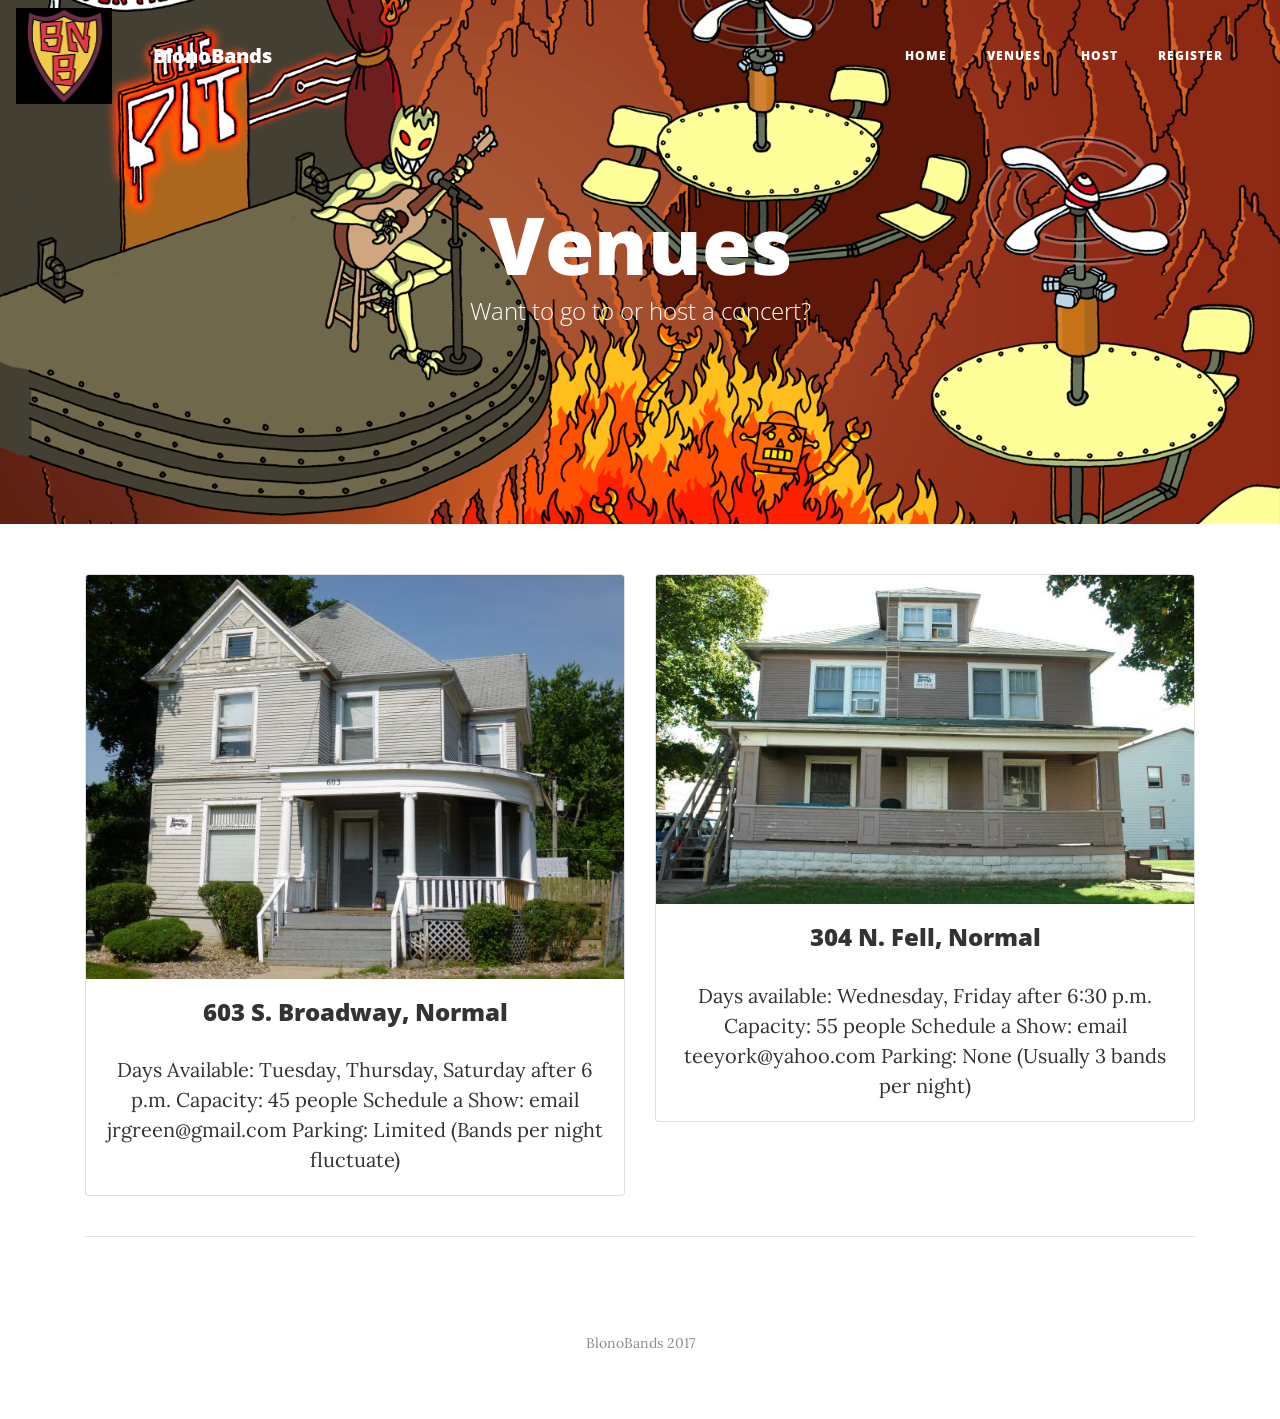
<file: venue.html>
<!DOCTYPE html>
<html lang="en">

  <head>

    <meta charset="utf-8">
    <meta name="viewport" content="width=device-width, initial-scale=1, shrink-to-fit=no">
    <meta name="description" content="">
    <meta name="author" content="">

    <title>BlonoBands</title>
    <link rel="icon" href="img/logo.ico">

    <!-- Bootstrap core CSS -->
    <link href="vendor/bootstrap/css/bootstrap.min.css" rel="stylesheet">
    <!-- Custom fonts for this template -->
    <link href="vendor/font-awesome/css/font-awesome.min.css" rel="stylesheet" type="text/css">
    <link href='https://fonts.googleapis.com/css?family=Lora:400,700,400italic,700italic' rel='stylesheet' type='text/css'>
    <link href='https://fonts.googleapis.com/css?family=Open+Sans:300italic,400italic,600italic,700italic,800italic,400,300,600,700,800' rel='stylesheet' type='text/css'>
    <!-- Custom styles for this template -->
    <link href="css/clean-blog.min.css" rel="stylesheet">
  </head>

  <body>
    <!-- Navigation -->
    <nav class="navbar navbar-expand-lg navbar-light fixed-top" id="mainNav">
        <a href="index.html">   
        <img class="logo-img" src="img/logo.png"  alt="logo">
        </a>        
      <div class="container">
        <a class="navbar-brand" href="index.html">BlonoBands</a>
        <button class="navbar-toggler navbar-toggler-right" type="button" data-toggle="collapse" data-target="#navbarResponsive" aria-controls="navbarResponsive" aria-expanded="false" aria-label="Toggle navigation">
          Menu
          <i class="fa fa-bars"></i>
        </button>
        <div class="collapse navbar-collapse" id="navbarResponsive">
          <ul class="navbar-nav ml-auto">
            <li class="nav-item">
              <a class="nav-link" href="index.html">Home</a>
            </li>
            <li class="nav-item">
              <a class="nav-link" href="venue.html">Venues</a>
            </li>
            <li class="nav-item">
              <a class="nav-link" href="host.html">Host</a>
            </li>
            <li class="nav-item">
              <a class="nav-link" href="register.html">Register</a>
            </li>
          </ul>
        </div>
      </div>
    </nav>

    <!-- Page Header -->
    <header class="masthead" style="background-image: url('img/venues.png')">
      <div class="container">
        <div class="row">
          <div class="col-lg-8 col-md-10 mx-auto">
            <div class="page-heading">
              <h1>Venues</h1>
              <span class="subheading">Want to go to or host a concert?</span>
            </div>
          </div>
        </div>
      </div>
    </header>

    <!-- Main Content -->

    <div class="container">


      <!-- Page Features -->
      <div class="row text-center">

      <!--Venue 1 Begin
                <div class="col-lg-3 col-lg-6 mb-4">
                  <div class="card">
                    <img class="card-img-top" src="https://cdn.houseplans.com/product/o2d2ui14afb1sov3cnslpummre/w560x373.jpg?v=15" alt="House 1">
                    <div class="card-body">
                      <h4 class="card-title">Cool House</h4>
                      <p class="card-text">Located at 123 Street, this house has neat people who want to host concerts.</p>
                    </div>
                  </div>
                </div>
      Venue 1 End -->

        <div class="col-lg-3 col-lg-6 mb-4">
          <div class="card">
            <img class="card-img-top" src="img/house1.jpg" alt="House 1">
            <div class="card-body">
              <h4 class="card-title">603 S. Broadway, Normal</h4>
              <p class="card-text">Days Available: Tuesday, Thursday, Saturday after 6 p.m.
                Capacity: 45 people
                Schedule a Show: email jrgreen@gmail.com
                Parking: Limited
                (Bands per night fluctuate)</p>
            </div>
          </div>
        </div>

        <div class="col-lg-3 col-lg-6 mb-4">
          <div class="card">
            <img class="card-img-top" src="img/house2.jpg" alt="House 2">
            <div class="card-body">
              <h4 class="card-title">304 N. Fell, Normal</h4>
              <p class="card-text">Days available: Wednesday, Friday after 6:30 p.m.
                Capacity:  55 people
                Schedule a Show: email teeyork@yahoo.com
                Parking: None
                (Usually 3 bands per night)</p>
            </div>
          </div>
        </div>

  <!-- Add more houses here -->

    </div>

    <!-- /.container -->

    <hr>

    <!-- Footer -->
    <footer>
              <p class="copyright text-muted">BlonoBands 2017</p>
    </footer>

    <!-- Bootstrap core JavaScript -->
    <script src="vendor/jquery/jquery.min.js"></script>
    <script src="vendor/popper/popper.min.js"></script>
    <script src="vendor/bootstrap/js/bootstrap.min.js"></script>

    <!-- Contact Form JavaScript -->
    <script src="js/jqBootstrapValidation.js"></script>
    <script src="js/contact_me.js"></script>

    <!-- Custom scripts for this template -->
    <script src="js/clean-blog.min.js"></script>

  </body>

</html>
</file>
<file: css/clean-blog.min.css>
/*!
 * Start Bootstrap - Clean Blog v4.0.0-beta (https://startbootstrap.com/template-overviews/clean-blog)
 * Copyright 2013-2017 Start Bootstrap
 * Licensed under MIT (https://github.com/BlackrockDigital/startbootstrap-clean-blog/blob/master/LICENSE)
 */body{font-size:20px;color:#333;font-family:Lora,'Times New Roman',serif}p{line-height:1.5;margin:30px 0}p a{text-decoration:underline}h1,h2,h3,h4,h5,h6{font-weight:800;font-family:'Open Sans','Helvetica Neue',Helvetica,Arial,sans-serif}a{color:#333;-webkit-transition:all .2s;-moz-transition:all .2s;transition:all .2s}a:focus,a:hover{color:#0085a1}a img:focus,a img:hover{cursor:zoom-in}blockquote{font-style:italic;color:#777}.section-heading{font-size:36px;font-weight:700;margin-top:60px}.caption{font-size:14px;font-style:italic;display:block;margin:0;padding:10px;text-align:center;border-bottom-right-radius:5px;border-bottom-left-radius:5px}::-moz-selection{color:#fff;background:#0085a1;text-shadow:none}::selection{color:#fff;background:#0085a1;text-shadow:none}img::selection{color:#fff;background:0 0}img::-moz-selection{color:#fff;background:0 0}body{-webkit-tap-highlight-color:#0085a1}#mainNav{position:absolute;border-bottom:1px solid #eee;background-color:#fff;font-family:'Open Sans','Helvetica Neue',Helvetica,Arial,sans-serif}#mainNav .navbar-brand{font-weight:800;color:#777}#mainNav .navbar-toggler{font-size:12px;font-weight:800;padding:13px;text-transform:uppercase;color:#777}#mainNav .navbar-nav>li.nav-item>a{font-size:12px;font-weight:800;letter-spacing:1px;text-transform:uppercase}@media only screen and (min-width:992px){#mainNav{border-bottom:1px solid transparent;background:0 0}#mainNav .navbar-brand{padding:15px 20px;color:#fff}#mainNav .navbar-brand:focus,#mainNav .navbar-brand:hover{color:rgba(255,255,255,.8)}#mainNav .navbar-nav>li.nav-item>a{padding:15px 20px;color:#fff}#mainNav .navbar-nav>li.nav-item>a:focus,#mainNav .navbar-nav>li.nav-item>a:hover{color:rgba(255,255,255,.8)}}@media only screen and (min-width:1170px){#mainNav{-webkit-transition:background-color .2s;-moz-transition:background-color .2s;transition:background-color .2s;-webkit-transform:translate3d(0,0,0);-moz-transform:translate3d(0,0,0);-ms-transform:translate3d(0,0,0);-o-transform:translate3d(0,0,0);transform:translate3d(0,0,0);-webkit-backface-visibility:hidden}#mainNav.is-fixed{position:fixed;top:-77px;-webkit-transition:-webkit-transform .2s;-moz-transition:-moz-transform .2s;transition:transform .2s;border-bottom:1px solid #fff;background-color:rgba(255,255,255,.9)}#mainNav.is-fixed .navbar-brand{color:#333}#mainNav.is-fixed .navbar-brand:focus,#mainNav.is-fixed .navbar-brand:hover{color:#0085a1}#mainNav.is-fixed .navbar-nav>li.nav-item>a{color:#333}#mainNav.is-fixed .navbar-nav>li.nav-item>a:focus,#mainNav.is-fixed .navbar-nav>li.nav-item>a:hover{color:#0085a1}#mainNav.is-visible{-webkit-transform:translate3d(0,100%,0);-moz-transform:translate3d(0,100%,0);-ms-transform:translate3d(0,100%,0);-o-transform:translate3d(0,100%,0);transform:translate3d(0,100%,0)}}header.masthead{margin-bottom:50px;background:no-repeat center center;background-color:#777;background-attachment:scroll;-webkit-background-size:cover;-moz-background-size:cover;-o-background-size:cover;background-size:cover}header.masthead .page-heading,header.masthead .post-heading,header.masthead .site-heading{padding:200px 0 150px;color:#fff}@media only screen and (min-width:768px){header.masthead .page-heading,header.masthead .post-heading,header.masthead .site-heading{padding:200px 0}}header.masthead .page-heading,header.masthead .site-heading{text-align:center}header.masthead .page-heading h1,header.masthead .site-heading h1{font-size:50px;margin-top:0}header.masthead .page-heading .subheading,header.masthead .site-heading .subheading{font-size:24px;font-weight:300;line-height:1.1;display:block;margin:10px 0 0;font-family:'Open Sans','Helvetica Neue',Helvetica,Arial,sans-serif}@media only screen and (min-width:768px){header.masthead .page-heading h1,header.masthead .site-heading h1{font-size:80px}}header.masthead .post-heading h1{font-size:35px}header.masthead .post-heading .meta,header.masthead .post-heading .subheading{line-height:1.1;display:block}header.masthead .post-heading .subheading{font-size:24px;font-weight:600;margin:10px 0 30px;font-family:'Open Sans','Helvetica Neue',Helvetica,Arial,sans-serif}header.masthead .post-heading .meta{font-size:20px;font-weight:300;font-style:italic;font-family:Lora,'Times New Roman',serif}header.masthead .post-heading .meta a{color:#fff}@media only screen and (min-width:768px){header.masthead .post-heading h1{font-size:55px}header.masthead .post-heading .subheading{font-size:30px}}.post-preview>a{color:#333}.post-preview>a:focus,.post-preview>a:hover{text-decoration:none;color:#0085a1}.post-preview>a>.post-title{font-size:30px;margin-top:30px;margin-bottom:10px}.post-preview>a>.post-subtitle{font-weight:300;margin:0 0 10px}.post-preview>.post-meta{font-size:18px;font-style:italic;margin-top:0;color:#777}.post-preview>.post-meta>a{text-decoration:none;color:#333}.post-preview>.post-meta>a:focus,.post-preview>.post-meta>a:hover{text-decoration:underline;color:#0085a1}@media only screen and (min-width:768px){.post-preview>a>.post-title{font-size:36px}}.floating-label-form-group{font-size:14px;position:relative;margin-bottom:0;padding-bottom:.5em;border-bottom:1px solid #eee}.floating-label-form-group input,.floating-label-form-group textarea{font-size:1.5em;position:relative;z-index:1;padding:0;resize:none;border:none;border-radius:0;background:0 0;box-shadow:none!important;font-family:Lora,'Times New Roman',serif}.floating-label-form-group input::-webkit-input-placeholder,.floating-label-form-group textarea::-webkit-input-placeholder{color:#777;font-family:Lora,'Times New Roman',serif}.floating-label-form-group label{font-size:.85em;line-height:1.764705882em;position:relative;z-index:0;top:2em;display:block;margin:0;-webkit-transition:top .3s ease,opacity .3s ease;-moz-transition:top .3s ease,opacity .3s ease;-ms-transition:top .3s ease,opacity .3s ease;transition:top .3s ease,opacity .3s ease;vertical-align:middle;vertical-align:baseline;opacity:0}.floating-label-form-group .help-block{margin:15px 0}.floating-label-form-group-with-value label{top:0;opacity:1}.floating-label-form-group-with-focus label{color:#0085a1}form .form-group:first-child .floating-label-form-group{border-top:1px solid #eee}footer{padding:50px 0 65px}footer .list-inline{margin:0;padding:0}footer .copyright{font-size:14px;margin-bottom:0;text-align:center}.btn{font-size:14px;font-weight:800;padding:15px 25px;letter-spacing:1px;text-transform:uppercase;border-radius:0;font-family:'Open Sans','Helvetica Neue',Helvetica,Arial,sans-serif}.btn-primary{color:#fff;border-color:#0085a1;background-color:#0085a1}.btn-primary.focus,.btn-primary:focus{color:#fff;border-color:#001c22;background-color:#005b6e}.btn-primary:hover{color:#fff;border-color:#005264;background-color:#005b6e}.btn-primary.active,.btn-primary:active,.open>.btn-primary.dropdown-toggle{color:#fff;border-color:#005264;background-color:#005b6e}.btn-primary.active.focus,.btn-primary.active:focus,.btn-primary.active:hover,.btn-primary:active.focus,.btn-primary:active:focus,.btn-primary:active:hover,.open>.btn-primary.dropdown-toggle.focus,.open>.btn-primary.dropdown-toggle:focus,.open>.btn-primary.dropdown-toggle:hover{color:#fff;border-color:#001c22;background-color:#003d4a}.btn-primary.active,.btn-primary:active,.open>.btn-primary.dropdown-toggle{background-image:none}.btn-primary.disabled.focus,.btn-primary.disabled:focus,.btn-primary.disabled:hover,.btn-primary[disabled].focus,.btn-primary[disabled]:focus,.btn-primary[disabled]:hover,fieldset[disabled] .btn-primary.focus,fieldset[disabled] .btn-primary:focus,fieldset[disabled] .btn-primary:hover{border-color:#0085a1;background-color:#0085a1}.btn-primary .badge{color:#0085a1;background-color:#fff}.btn-lg{font-size:16px;padding:25px 35px}.btn-default:focus,.btn-default:hover{color:#fff;border:1px solid #0085a1;background-color:#0085a1}
 
 .col-centered{
    float: none;
    margin: 0 auto;
}

.form-signin
{
    max-width: 330px;
    padding: 15px;
    margin: 0 auto;
}
.form-signin .form-signin-heading, .form-signin .checkbox
{
    margin-bottom: 10px;
}
.form-signin .checkbox
{
    font-weight: normal;
}
.form-signin .form-control
{
    position: relative;
    font-size: 16px;
    height: auto;
    padding: 10px;
    -webkit-box-sizing: border-box;
    -moz-box-sizing: border-box;
    box-sizing: border-box;
}
.form-signin .form-control:focus
{
    z-index: 2;
}
.form-signin input[type="text"]
{
    margin-bottom: -1px;
    border-bottom-left-radius: 0;
    border-bottom-right-radius: 0;
}
.form-signin input[type="password"]
{
    margin-bottom: 10px;
    border-top-left-radius: 0;
    border-top-right-radius: 0;
}
.account-wall
{
    margin-top: 20px;
    padding: 40px 0px 20px 0px;
    background-color: #f7f7f7;
    -moz-box-shadow: 0px 2px 2px rgba(0, 0, 0, 0.3);
    -webkit-box-shadow: 0px 2px 2px rgba(0, 0, 0, 0.3);
    box-shadow: 0px 2px 2px rgba(0, 0, 0, 0.3);
}
.login-title
{
    color: #555;
    font-size: 18px;
    font-weight: 400;
    display: block;
}
.profile-img
{
    width: 96px;
    height: 96px;
    margin: 0 auto 10px;
    display: block;
    -moz-border-radius: 50%;
    -webkit-border-radius: 50%;
    border-radius: 50%;
}
.need-help
{
    margin-top: 10px;
}
.new-account
{
    display: block;
    margin-top: 10px;
}

.logo-img
{
    width: 96px;
    height: 96px;
    margin: 0 auto;
    display: block;
    
}
</file>
